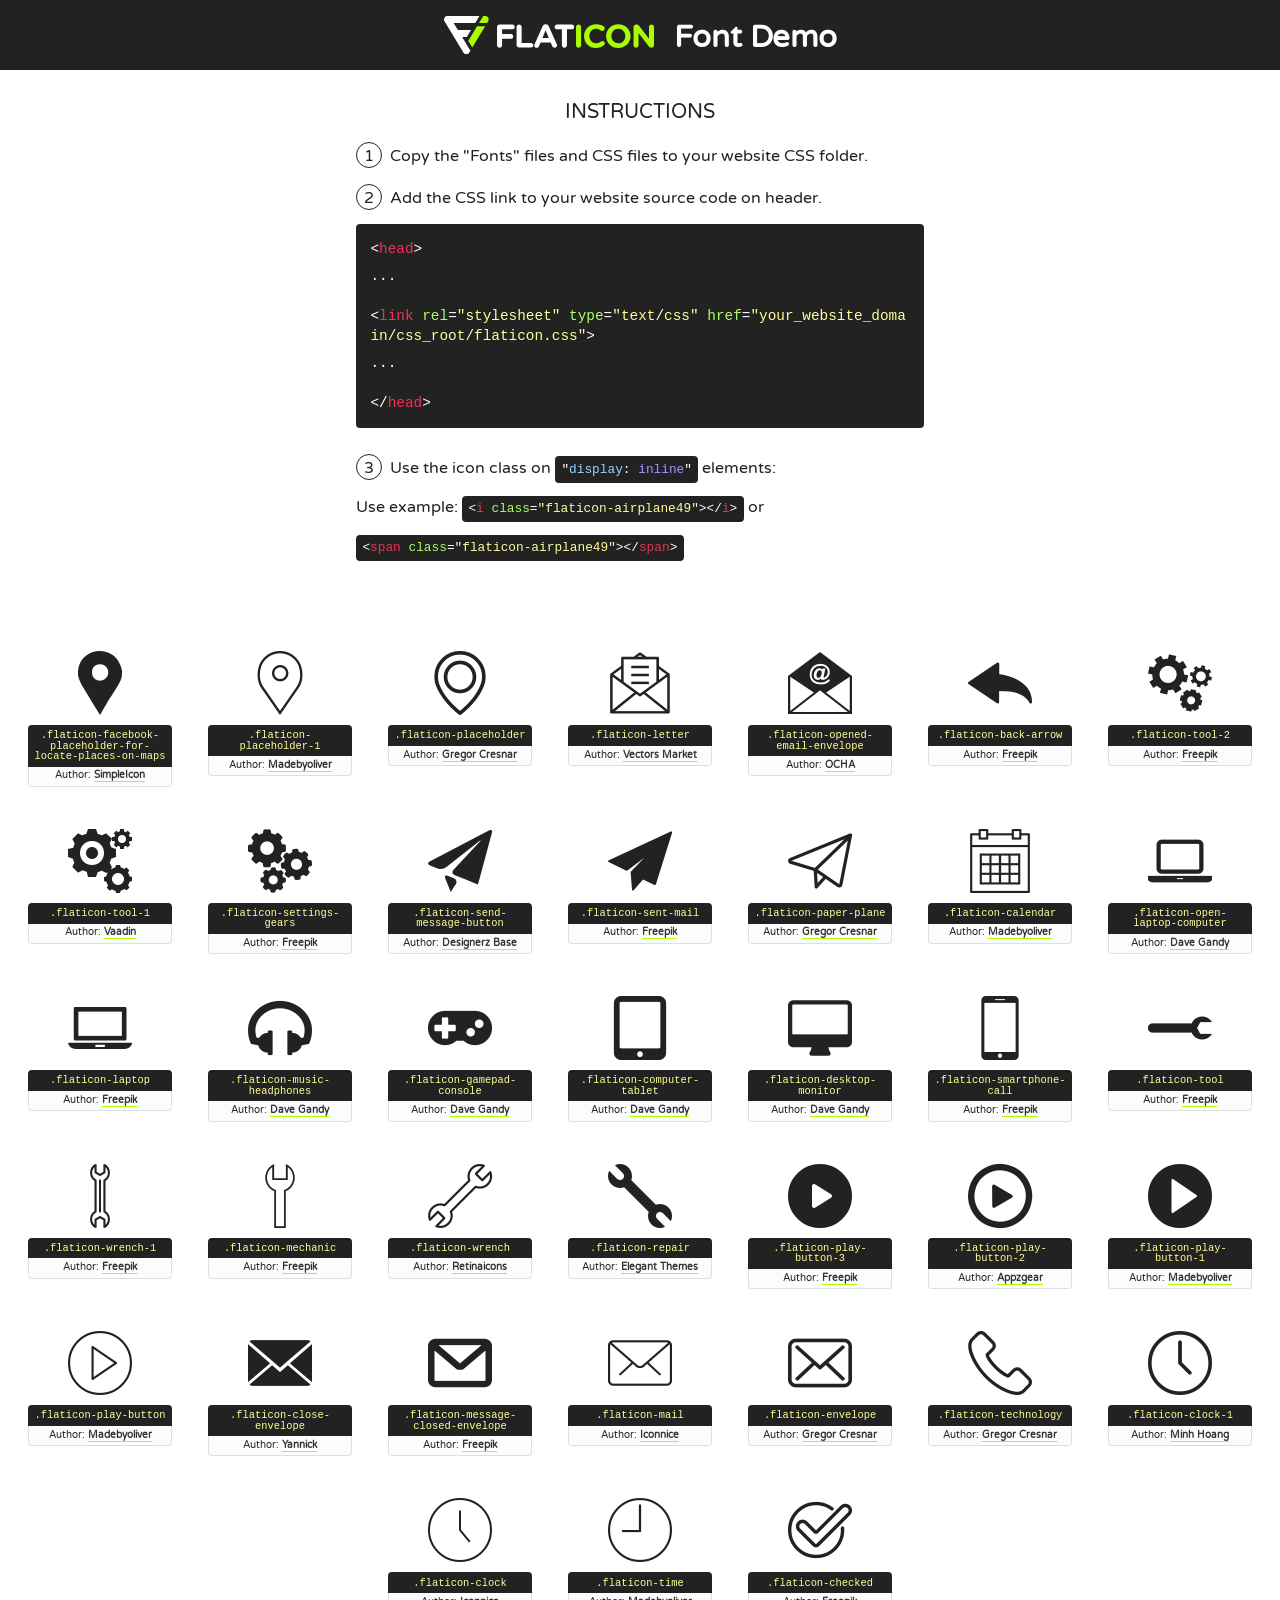
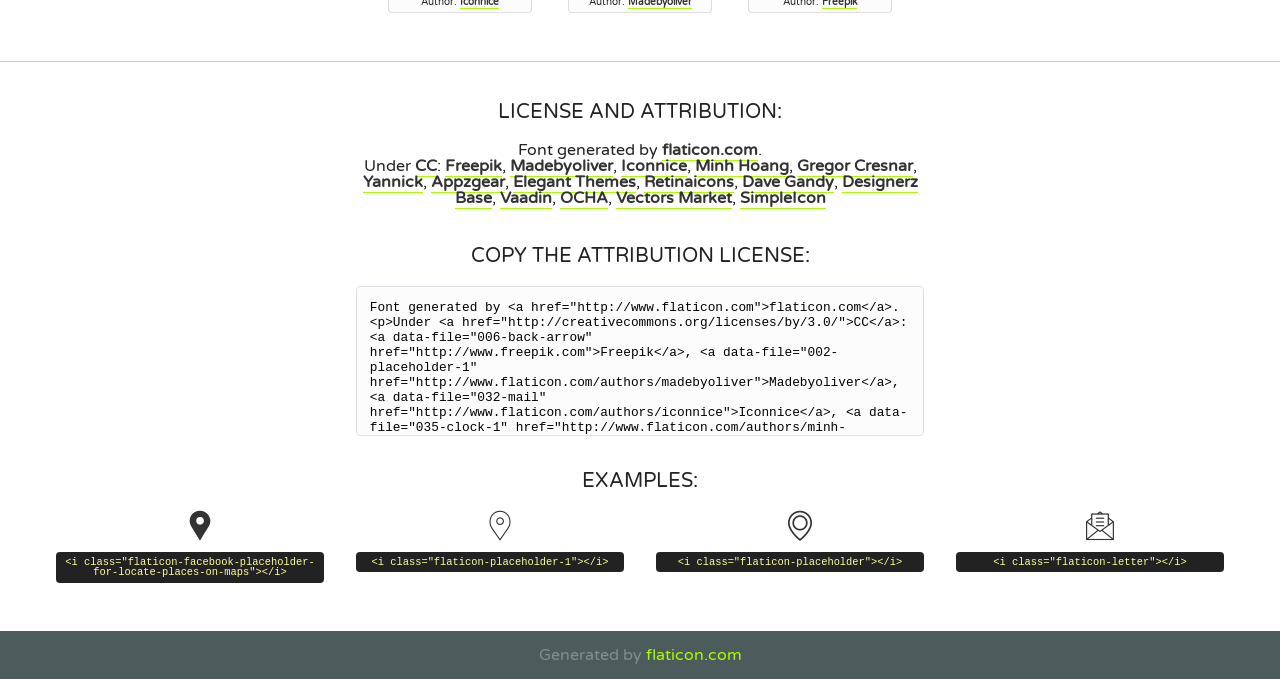
<file: fonts/flaticon.html>
<!DOCTYPE html>
<!--
  Flaticon icon font: Flaticon
  Creation date: 29/04/2017 12:14
-->
<html>
<!DOCTYPE html>
<html>

<head>
    <title>Flaticon WebFont</title>
    <link href="http://fonts.googleapis.com/css?family=Varela+Round" rel="stylesheet" type="text/css" />
    <link rel="stylesheet" type="text/css" href="flaticon.css">
    <meta charset="UTF-8">
    <style>
    html, body, div, span, applet, object, iframe,
    h1, h2, h3, h4, h5, h6, p, blockquote, pre,
    a, abbr, acronym, address, big, cite, code,
    del, dfn, em, img, ins, kbd, q, s, samp,
    small, strike, strong, sub, sup, tt, var,
    b, u, i, center,
    dl, dt, dd, ol, ul, li,
    fieldset, form, label, legend,
    table, caption, tbody, tfoot, thead, tr, th, td,
    article, aside, canvas, details, embed, 
    figure, figcaption, footer, header, hgroup, 
    menu, nav, output, ruby, section, summary,
    time, mark, audio, video {
        margin: 0;
        padding: 0;
        border: 0;
        font-size: 100%;
        font: inherit;
        vertical-align: baseline;
    }
    /* HTML5 display-role reset for older browsers */
    article, aside, details, figcaption, figure, 
    footer, header, hgroup, menu, nav, section {
        display: block;
    }
    body {
        line-height: 1;
    }
    ol, ul {
        list-style: none;
    }
    blockquote, q {
        quotes: none;
    }
    blockquote:before, blockquote:after,
    q:before, q:after {
        content: '';
        content: none;
    }
    table {
        border-collapse: collapse;
        border-spacing: 0;
    }
    body {
        font-family: 'Varela Round', Helvetica, Arial, sans-serif;
        font-size: 16px;
        color: #222;
    }
    a {
        color: #333;
        border-bottom: 1px solid #a9fd00;
        font-weight: bold;
        text-decoration: none;
    }
    * {
        -moz-box-sizing: border-box;
        -webkit-box-sizing: border-box;
        box-sizing: border-box;
        margin: 0;
        padding: 0;
    }
    [class^="flaticon-"]:before, [class*=" flaticon-"]:before, [class^="flaticon-"]:after, [class*=" flaticon-"]:after {
        font-family: Flaticon;
        font-size: 30px;
        font-style: normal;
        margin-left: 20px;
        color: #333;
    }
    .wrapper {
        max-width: 600px;
        margin: auto;
        padding: 0 1em;
    }
    .title {
        font-size: 1.25em;
        text-align: center;
        margin-bottom: 1em;
        text-transform: uppercase;
    }
    header {
        text-align: center;
        background-color: #222;
        color: #fff;
        padding: 1em;
    }
    header .logo {
        width: 210px;
        height: 38px;
        display: inline-block;
        vertical-align: middle;
        margin-right: 1em;
        border: none;
    }
    header strong {
        font-size: 1.95em;
        font-weight: bold;
        vertical-align: middle;
        margin-top: 5px;
        display: inline-block;
    }
    .demo {
        margin: 2em auto;
        line-height: 1.25em;
    }
    .demo ul li {
        margin-bottom: 1em;
    }
    .demo ul li .num {
        color: #222;
        border-radius: 20px;
        display: inline-block;
        width: 26px;
        padding: 3px;
        height: 26px;
        text-align: center;
        margin-right: 0.5em;
        border: 1px solid #222;
    }
    .demo ul li code {
        background-color: #222;
        border-radius: 4px;
        padding: 0.25em 0.5em;
        display: inline-block;
        color: #fff;
        font-family: Consolas,Monaco,Lucida Console,Liberation Mono,DejaVu Sans Mono,Bitstream Vera Sans Mono,Courier New, monospace;
        font-weight: lighter;
        margin-top: 1em;
        font-size: 0.8em;
        word-break: break-all;
    }
    .demo ul li code.big {
        padding: 1em;
        font-size: 0.9em;
    }
    .demo ul li code .red {
        color: #EF3159;
    }
    .demo ul li code .green {
        color: #ACFF65;
    }
    .demo ul li code .yellow {
        color: #FFFF99;
    }
    .demo ul li code .blue {
        color: #99D3FF;
    }
    .demo ul li code .purple {
        color: #A295FF;
    }
    .demo ul li code .dots {
        margin-top: 0.5em;
        display: block;
    }
    #glyphs {
        border-bottom: 1px solid #ccc;
        padding: 2em 0;
        text-align: center;
    }
    .glyph {
        display: inline-block;
        width: 9em;
        margin: 1em;
        text-align: center;
        vertical-align: top;
        background: #FFF;
    }
    .glyph .glyph-icon {
        padding: 10px;
        display: block;
        font-family:"Flaticon";
        font-size: 64px;
        line-height: 1;
    }
    .glyph .glyph-icon:before {
        font-size: 64px;
        color: #222;
        margin-left: 0;
    }
    .class-name {
        font-size: 0.65em;
        background-color: #222;
        color: #fff;
        border-radius: 4px 4px 0 0;
        padding: 0.5em;
        color: #FFFF99;
        font-family: Consolas,Monaco,Lucida Console,Liberation Mono,DejaVu Sans Mono,Bitstream Vera Sans Mono,Courier New, monospace;
    }
    .author-name {
        font-size: 0.6em;
        background-color: #fcfcfd;
        border: 1px solid #DEDEE4;
        border-top: 0;
        border-radius: 0 0 4px 4px;
        padding: 0.5em;
    }
    .class-name:last-child {
        font-size: 10px;
        color:#888;
    }
    .class-name:last-child a {
        font-size: 10px;
        color:#555;
    }
    .class-name:last-child a:hover {
        color:#a9fd00;
    }
    .glyph > input {
        display: block;
        width: 100px;
        margin: 5px auto;
        text-align: center;
        font-size: 12px;
        cursor: text;
    }
    .glyph > input.icon-input {
        font-family:"Flaticon";
        font-size: 16px;
        margin-bottom: 10px;
    }
    .attribution .title {
        margin-top: 2em;
    }
    .attribution textarea {
        background-color: #fcfcfd;
        padding: 1em;
        border: none;
        box-shadow: none;
        border: 1px solid #DEDEE4;
        border-radius: 4px;
        resize: none;
        width: 100%;
        height: 150px;
        font-size: 0.8em;
        font-family: Consolas,Monaco,Lucida Console,Liberation Mono,DejaVu Sans Mono,Bitstream Vera Sans Mono,Courier New, monospace;
        -webkit-appearance: none;
    }
    .iconsuse {
        margin: 2em auto;
        text-align: center;
        max-width: 1200px;
    }
    .iconsuse:after {
        content: '';
        display: table;
        clear: both;
    }
    .iconsuse .image {
        float: left;
        width: 25%;
        padding: 0 1em;
    }
    .iconsuse .image p {
        margin-bottom: 1em;
    }
    .iconsuse .image span {
        display: block;
        font-size: 0.65em;
        background-color: #222;
        color: #fff;
        border-radius: 4px;
        padding: 0.5em;
        color: #FFFF99;
        margin-top: 1em;
        font-family: Consolas,Monaco,Lucida Console,Liberation Mono,DejaVu Sans Mono,Bitstream Vera Sans Mono,Courier New, monospace;
    }
    #footer {
        text-align: center;
        background-color: #4C5B5C;
        color: #7c9192;
        padding: 1em;
    }
    #footer a {
        border: none;
        color: #a9fd00;
        font-weight: normal;
    }
    @media (max-width: 960px) {
        .iconsuse .image {
            width: 50%;
        }
    }
    @media (max-width: 560px) {
        .iconsuse .image {
            width: 100%;
        }
    }
    </style>
</head>

<body class="characters-off">

    <header>
        <a href="http://www.flaticon.com" target="_blank" class="logo">
            <svg version="1.1" xmlns="http://www.w3.org/2000/svg" xmlns:xlink="http://www.w3.org/1999/xlink" xmlns:a="http://ns.adobe.com/AdobeSVGViewerExtensions/3.0/" viewBox="0 0 560.875 102.036" enable-background="new 0 0 560.875 102.036" xml:space="preserve">
                <defs>
                </defs>
                <g>
                    <g class="letters">
                        <path fill="#ffffff" d="M141.596,29.675c0-3.777,2.985-6.767,6.764-6.767h34.438c3.426,0,6.15,2.728,6.15,6.15
                        c0,3.43-2.724,6.149-6.15,6.149h-27.674v13.091h23.719c3.429,0,6.151,2.724,6.151,6.15c0,3.43-2.723,6.149-6.151,6.149h-23.719
                        v17.574c0,3.773-2.986,6.761-6.764,6.761c-3.779,0-6.764-2.989-6.764-6.761V29.675z"></path>
                        <path fill="#ffffff" d="M193.844,29.149c0-3.781,2.985-6.767,6.764-6.767c3.776,0,6.763,2.985,6.763,6.767v42.957h25.039
                        c3.426,0,6.149,2.726,6.149,6.153c0,3.425-2.723,6.15-6.149,6.15h-31.802c-3.779,0-6.764-2.986-6.764-6.768V29.149z"></path>
                        <path fill="#ffffff" d="M241.891,75.71l21.438-48.407c1.492-3.341,4.215-5.357,7.906-5.357h0.792
                        c3.686,0,6.323,2.017,7.815,5.357l21.439,48.407c0.436,0.967,0.701,1.845,0.701,2.723c0,3.602-2.809,6.501-6.414,6.501
                        c-3.161,0-5.269-1.845-6.499-4.655l-4.132-9.661h-27.059l-4.301,10.102c-1.144,2.631-3.426,4.214-6.237,4.214
                        c-3.517,0-6.24-2.81-6.24-6.325C241.1,77.64,241.451,76.677,241.891,75.71z M279.932,58.666l-8.521-20.297l-8.526,20.297H279.932
                        z"></path>
                        <path fill="#ffffff" d="M314.864,35.387H301.86c-3.429,0-6.239-2.813-6.239-6.238c0-3.429,2.811-6.24,6.239-6.24h39.533
                        c3.426,0,6.237,2.811,6.237,6.24c0,3.425-2.811,6.238-6.237,6.238h-13.001v42.785c0,3.773-2.99,6.761-6.764,6.761
                        c-3.779,0-6.764-2.989-6.764-6.761V35.387z"></path>
                        <path fill="#A9FD00" d="M352.615,29.149c0-3.781,2.985-6.767,6.767-6.767c3.774,0,6.761,2.985,6.761,6.767v49.024
                        c0,3.773-2.987,6.761-6.761,6.761c-3.781,0-6.767-2.989-6.767-6.761V29.149z"></path>
                        <path fill="#A9FD00" d="M374.132,53.836v-0.179c0-17.481,13.178-31.801,32.065-31.801c9.22,0,15.459,2.458,20.557,6.238
                        c1.402,1.054,2.637,2.985,2.637,5.357c0,3.692-2.985,6.59-6.681,6.59c-1.845,0-3.071-0.702-4.044-1.319
                        c-3.776-2.813-7.729-4.393-12.562-4.393c-10.364,0-17.831,8.611-17.831,19.154v0.173c0,10.542,7.291,19.329,17.831,19.329
                        c5.715,0,9.492-1.756,13.359-4.834c1.049-0.874,2.458-1.491,4.039-1.491c3.429,0,6.325,2.813,6.325,6.236
                        c0,2.106-1.056,3.78-2.282,4.834c-5.539,4.834-12.036,7.733-21.878,7.733C387.572,85.464,374.132,71.493,374.132,53.836z"></path>
                        <path fill="#A9FD00" d="M433.009,53.836v-0.179c0-17.481,13.79-31.801,32.766-31.801c18.981,0,32.592,14.143,32.592,31.628v0.173
                        c0,17.483-13.785,31.807-32.769,31.807C446.625,85.464,433.009,71.32,433.009,53.836z M484.224,53.836v-0.179
                        c0-10.539-7.725-19.326-18.626-19.326c-10.893,0-18.449,8.611-18.449,19.154v0.173c0,10.542,7.73,19.329,18.626,19.329
                        C476.676,72.986,484.224,64.378,484.224,53.836z"></path>
                        <path fill="#A9FD00" d="M506.233,29.321c0-3.774,2.99-6.763,6.767-6.763h1.401c3.252,0,5.183,1.583,7.029,3.953l26.093,34.265
                        V29.059c0-3.692,2.99-6.677,6.681-6.677c3.683,0,6.671,2.985,6.671,6.677v48.934c0,3.78-2.987,6.765-6.764,6.765h-0.436
                        c-3.257,0-5.188-1.581-7.034-3.953l-27.056-35.492v32.944c0,3.687-2.985,6.676-6.678,6.676c-3.683,0-6.673-2.989-6.673-6.676
                        V29.321z"></path>
                    </g>
                    <g class="insignia">
                        <path fill="#ffffff" d="M48.372,56.137h12.517l11.156-18.537H37.186L25.688,18.539h57.825L94.668,0H9.271
                        C5.925,0,2.842,1.801,1.198,4.716c-1.644,2.907-1.593,6.482,0.134,9.343l50.38,83.501c1.678,2.781,4.689,4.476,7.938,4.476
                        c3.246,0,6.257-1.695,7.935-4.476l2.898-4.804L48.372,56.137z"></path>
                        <g class="i">
                            <path fill="#A9FD00" d="M93.575,18.539h0.031v0.004l21.652,0.004l2.705-4.488c1.727-2.861,1.778-6.436,0.133-9.343
                            C116.454,1.801,113.371,0,110.026,0h-5.294L93.575,18.539z"></path>
                            <polygon fill="#A9FD00" points="88.291,27.356 64.725,66.486 75.519,84.404 109.942,27.356"></polygon>
                        </g>
                    </g>
                </g>
            </svg>
        </a>
        <strong>Font Demo</strong>
    </header>


    <section class="demo wrapper">

        <p class="title">Instructions</p>

        <ul>
            <li>
                <span class="num">1</span>Copy the "Fonts" files and CSS files to your website CSS folder.
            </li>
            <li>
                <span class="num">2</span>Add the CSS link to your website source code on header.
                <code class="big">
                    &lt;<span class="red">head</span>&gt;
                    <br/><span class="dots">...</span>
                    <br/>&lt;<span class="red">link</span> <span class="green">rel</span>=<span class="yellow">"stylesheet"</span> <span class="green">type</span>=<span class="yellow">"text/css"</span> <span class="green">href</span>=<span class="yellow">"your_website_domain/css_root/flaticon.css"</span>&gt;
                    <br/><span class="dots">...</span>
                    <br/>&lt;/<span class="red">head</span>&gt;
                </code>
            </li>

            <li>
                <p>
                    <span class="num">3</span>Use the icon class on <code>"<span class="blue">display</span>:<span class="purple"> inline</span>"</code> elements:
                    <br />
                    Use example: <code>&lt;<span class="red">i</span> <span class="green">class</span>=<span class="yellow">&quot;flaticon-airplane49&quot;</span>&gt;&lt;/<span class="red">i</span>&gt;</code> or <code>&lt;<span class="red">span</span> <span class="green">class</span>=<span class="yellow">&quot;flaticon-airplane49&quot;</span>&gt;&lt;/<span class="red">span</span>&gt;</code>
            </li>
        </ul>

    </section>




   <section id="glyphs">          
    
      
        <div class="glyph"><div class="glyph-icon flaticon-facebook-placeholder-for-locate-places-on-maps"></div>
            <div class="class-name">.flaticon-facebook-placeholder-for-locate-places-on-maps</div>
            <div class="author-name">Author: <a data-file="001-facebook-placeholder-for-locate-places-on-maps" href="http://www.flaticon.com/authors/simpleicon">SimpleIcon</a> </div> 
        </div>        
        
        <div class="glyph"><div class="glyph-icon flaticon-placeholder-1"></div>
            <div class="class-name">.flaticon-placeholder-1</div>
            <div class="author-name">Author: <a data-file="002-placeholder-1" href="http://www.flaticon.com/authors/madebyoliver">Madebyoliver</a> </div> 
        </div>        
        
        <div class="glyph"><div class="glyph-icon flaticon-placeholder"></div>
            <div class="class-name">.flaticon-placeholder</div>
            <div class="author-name">Author: <a data-file="003-placeholder" href="http://www.flaticon.com/authors/gregor-cresnar">Gregor Cresnar</a> </div> 
        </div>        
        
        <div class="glyph"><div class="glyph-icon flaticon-letter"></div>
            <div class="class-name">.flaticon-letter</div>
            <div class="author-name">Author: <a data-file="004-letter" href="http://www.flaticon.com/authors/vectors-market">Vectors Market</a> </div> 
        </div>        
        
        <div class="glyph"><div class="glyph-icon flaticon-opened-email-envelope"></div>
            <div class="class-name">.flaticon-opened-email-envelope</div>
            <div class="author-name">Author: <a data-file="005-opened-email-envelope" href="http://www.flaticon.com/authors/ocha">OCHA</a> </div> 
        </div>        
        
        <div class="glyph"><div class="glyph-icon flaticon-back-arrow"></div>
            <div class="class-name">.flaticon-back-arrow</div>
            <div class="author-name">Author: <a data-file="006-back-arrow" href="http://www.freepik.com">Freepik</a> </div> 
        </div>        
        
        <div class="glyph"><div class="glyph-icon flaticon-tool-2"></div>
            <div class="class-name">.flaticon-tool-2</div>
            <div class="author-name">Author: <a data-file="007-tool-2" href="http://www.freepik.com">Freepik</a> </div> 
        </div>        
        
        <div class="glyph"><div class="glyph-icon flaticon-tool-1"></div>
            <div class="class-name">.flaticon-tool-1</div>
            <div class="author-name">Author: <a data-file="008-tool-1" href="http://www.flaticon.com/authors/vaadin">Vaadin</a> </div> 
        </div>        
        
        <div class="glyph"><div class="glyph-icon flaticon-settings-gears"></div>
            <div class="class-name">.flaticon-settings-gears</div>
            <div class="author-name">Author: <a data-file="009-settings-gears" href="http://www.freepik.com">Freepik</a> </div> 
        </div>        
        
        <div class="glyph"><div class="glyph-icon flaticon-send-message-button"></div>
            <div class="class-name">.flaticon-send-message-button</div>
            <div class="author-name">Author: <a data-file="010-send-message-button" href="http://www.flaticon.com/authors/designerz-base">Designerz Base</a> </div> 
        </div>        
        
        <div class="glyph"><div class="glyph-icon flaticon-sent-mail"></div>
            <div class="class-name">.flaticon-sent-mail</div>
            <div class="author-name">Author: <a data-file="011-sent-mail" href="http://www.freepik.com">Freepik</a> </div> 
        </div>        
        
        <div class="glyph"><div class="glyph-icon flaticon-paper-plane"></div>
            <div class="class-name">.flaticon-paper-plane</div>
            <div class="author-name">Author: <a data-file="012-paper-plane" href="http://www.flaticon.com/authors/gregor-cresnar">Gregor Cresnar</a> </div> 
        </div>        
        
        <div class="glyph"><div class="glyph-icon flaticon-calendar"></div>
            <div class="class-name">.flaticon-calendar</div>
            <div class="author-name">Author: <a data-file="013-calendar" href="http://www.flaticon.com/authors/madebyoliver">Madebyoliver</a> </div> 
        </div>        
        
        <div class="glyph"><div class="glyph-icon flaticon-open-laptop-computer"></div>
            <div class="class-name">.flaticon-open-laptop-computer</div>
            <div class="author-name">Author: <a data-file="014-open-laptop-computer" href="http://www.flaticon.com/authors/dave-gandy">Dave Gandy</a> </div> 
        </div>        
        
        <div class="glyph"><div class="glyph-icon flaticon-laptop"></div>
            <div class="class-name">.flaticon-laptop</div>
            <div class="author-name">Author: <a data-file="015-laptop" href="http://www.freepik.com">Freepik</a> </div> 
        </div>        
        
        <div class="glyph"><div class="glyph-icon flaticon-music-headphones"></div>
            <div class="class-name">.flaticon-music-headphones</div>
            <div class="author-name">Author: <a data-file="016-music-headphones" href="http://www.flaticon.com/authors/dave-gandy">Dave Gandy</a> </div> 
        </div>        
        
        <div class="glyph"><div class="glyph-icon flaticon-gamepad-console"></div>
            <div class="class-name">.flaticon-gamepad-console</div>
            <div class="author-name">Author: <a data-file="017-gamepad-console" href="http://www.flaticon.com/authors/dave-gandy">Dave Gandy</a> </div> 
        </div>        
        
        <div class="glyph"><div class="glyph-icon flaticon-computer-tablet"></div>
            <div class="class-name">.flaticon-computer-tablet</div>
            <div class="author-name">Author: <a data-file="018-computer-tablet" href="http://www.flaticon.com/authors/dave-gandy">Dave Gandy</a> </div> 
        </div>        
        
        <div class="glyph"><div class="glyph-icon flaticon-desktop-monitor"></div>
            <div class="class-name">.flaticon-desktop-monitor</div>
            <div class="author-name">Author: <a data-file="019-desktop-monitor" href="http://www.flaticon.com/authors/dave-gandy">Dave Gandy</a> </div> 
        </div>        
        
        <div class="glyph"><div class="glyph-icon flaticon-smartphone-call"></div>
            <div class="class-name">.flaticon-smartphone-call</div>
            <div class="author-name">Author: <a data-file="020-smartphone-call" href="http://www.freepik.com">Freepik</a> </div> 
        </div>        
        
        <div class="glyph"><div class="glyph-icon flaticon-tool"></div>
            <div class="class-name">.flaticon-tool</div>
            <div class="author-name">Author: <a data-file="021-tool" href="http://www.freepik.com">Freepik</a> </div> 
        </div>        
        
        <div class="glyph"><div class="glyph-icon flaticon-wrench-1"></div>
            <div class="class-name">.flaticon-wrench-1</div>
            <div class="author-name">Author: <a data-file="022-wrench-1" href="http://www.freepik.com">Freepik</a> </div> 
        </div>        
        
        <div class="glyph"><div class="glyph-icon flaticon-mechanic"></div>
            <div class="class-name">.flaticon-mechanic</div>
            <div class="author-name">Author: <a data-file="023-mechanic" href="http://www.freepik.com">Freepik</a> </div> 
        </div>        
        
        <div class="glyph"><div class="glyph-icon flaticon-wrench"></div>
            <div class="class-name">.flaticon-wrench</div>
            <div class="author-name">Author: <a data-file="024-wrench" href="http://www.flaticon.com/authors/retinaicons">Retinaicons</a> </div> 
        </div>        
        
        <div class="glyph"><div class="glyph-icon flaticon-repair"></div>
            <div class="class-name">.flaticon-repair</div>
            <div class="author-name">Author: <a data-file="025-repair" href="http://www.flaticon.com/authors/elegant-themes">Elegant Themes</a> </div> 
        </div>        
        
        <div class="glyph"><div class="glyph-icon flaticon-play-button-3"></div>
            <div class="class-name">.flaticon-play-button-3</div>
            <div class="author-name">Author: <a data-file="026-play-button-3" href="http://www.freepik.com">Freepik</a> </div> 
        </div>        
        
        <div class="glyph"><div class="glyph-icon flaticon-play-button-2"></div>
            <div class="class-name">.flaticon-play-button-2</div>
            <div class="author-name">Author: <a data-file="027-play-button-2" href="http://www.flaticon.com/authors/appzgear">Appzgear</a> </div> 
        </div>        
        
        <div class="glyph"><div class="glyph-icon flaticon-play-button-1"></div>
            <div class="class-name">.flaticon-play-button-1</div>
            <div class="author-name">Author: <a data-file="028-play-button-1" href="http://www.flaticon.com/authors/madebyoliver">Madebyoliver</a> </div> 
        </div>        
        
        <div class="glyph"><div class="glyph-icon flaticon-play-button"></div>
            <div class="class-name">.flaticon-play-button</div>
            <div class="author-name">Author: <a data-file="029-play-button" href="http://www.flaticon.com/authors/madebyoliver">Madebyoliver</a> </div> 
        </div>        
        
        <div class="glyph"><div class="glyph-icon flaticon-close-envelope"></div>
            <div class="class-name">.flaticon-close-envelope</div>
            <div class="author-name">Author: <a data-file="030-close-envelope" href="http://www.flaticon.com/authors/yannick">Yannick</a> </div> 
        </div>        
        
        <div class="glyph"><div class="glyph-icon flaticon-message-closed-envelope"></div>
            <div class="class-name">.flaticon-message-closed-envelope</div>
            <div class="author-name">Author: <a data-file="031-message-closed-envelope" href="http://www.freepik.com">Freepik</a> </div> 
        </div>        
        
        <div class="glyph"><div class="glyph-icon flaticon-mail"></div>
            <div class="class-name">.flaticon-mail</div>
            <div class="author-name">Author: <a data-file="032-mail" href="http://www.flaticon.com/authors/iconnice">Iconnice</a> </div> 
        </div>        
        
        <div class="glyph"><div class="glyph-icon flaticon-envelope"></div>
            <div class="class-name">.flaticon-envelope</div>
            <div class="author-name">Author: <a data-file="033-envelope" href="http://www.flaticon.com/authors/gregor-cresnar">Gregor Cresnar</a> </div> 
        </div>        
        
        <div class="glyph"><div class="glyph-icon flaticon-technology"></div>
            <div class="class-name">.flaticon-technology</div>
            <div class="author-name">Author: <a data-file="034-technology" href="http://www.flaticon.com/authors/gregor-cresnar">Gregor Cresnar</a> </div> 
        </div>        
        
        <div class="glyph"><div class="glyph-icon flaticon-clock-1"></div>
            <div class="class-name">.flaticon-clock-1</div>
            <div class="author-name">Author: <a data-file="035-clock-1" href="http://www.flaticon.com/authors/minh-hoang">Minh Hoang</a> </div> 
        </div>        
        
        <div class="glyph"><div class="glyph-icon flaticon-clock"></div>
            <div class="class-name">.flaticon-clock</div>
            <div class="author-name">Author: <a data-file="036-clock" href="http://www.flaticon.com/authors/iconnice">Iconnice</a> </div> 
        </div>        
        
        <div class="glyph"><div class="glyph-icon flaticon-time"></div>
            <div class="class-name">.flaticon-time</div>
            <div class="author-name">Author: <a data-file="037-time" href="http://www.flaticon.com/authors/madebyoliver">Madebyoliver</a> </div> 
        </div>        
        
        <div class="glyph"><div class="glyph-icon flaticon-checked"></div>
            <div class="class-name">.flaticon-checked</div>
            <div class="author-name">Author: <a data-file="038-checked" href="http://www.freepik.com">Freepik</a> </div> 
        </div>        
        

    </section>



    <section class="attribution wrapper"   style="text-align:center;">

      <div class="title">License and attribution:</div><div class="attrDiv">Font generated by <a href="http://www.flaticon.com">flaticon.com</a>. <div><p>Under <a href="http://creativecommons.org/licenses/by/3.0/">CC</a>: <a data-file="006-back-arrow" href="http://www.freepik.com">Freepik</a>, <a data-file="002-placeholder-1" href="http://www.flaticon.com/authors/madebyoliver">Madebyoliver</a>, <a data-file="032-mail" href="http://www.flaticon.com/authors/iconnice">Iconnice</a>, <a data-file="035-clock-1" href="http://www.flaticon.com/authors/minh-hoang">Minh Hoang</a>, <a data-file="003-placeholder" href="http://www.flaticon.com/authors/gregor-cresnar">Gregor Cresnar</a>, <a data-file="030-close-envelope" href="http://www.flaticon.com/authors/yannick">Yannick</a>, <a data-file="027-play-button-2" href="http://www.flaticon.com/authors/appzgear">Appzgear</a>, <a data-file="025-repair" href="http://www.flaticon.com/authors/elegant-themes">Elegant Themes</a>, <a data-file="024-wrench" href="http://www.flaticon.com/authors/retinaicons">Retinaicons</a>, <a data-file="014-open-laptop-computer" href="http://www.flaticon.com/authors/dave-gandy">Dave Gandy</a>, <a data-file="010-send-message-button" href="http://www.flaticon.com/authors/designerz-base">Designerz Base</a>, <a data-file="008-tool-1" href="http://www.flaticon.com/authors/vaadin">Vaadin</a>, <a data-file="005-opened-email-envelope" href="http://www.flaticon.com/authors/ocha">OCHA</a>, <a data-file="004-letter" href="http://www.flaticon.com/authors/vectors-market">Vectors Market</a>, <a data-file="001-facebook-placeholder-for-locate-places-on-maps" href="http://www.flaticon.com/authors/simpleicon">SimpleIcon</a></p>  </div>
      </div>
      <div class="title">Copy the Attribution License:</div>

    <textarea onclick="this.focus();this.select();">Font generated by &lt;a href=&quot;http://www.flaticon.com&quot;&gt;flaticon.com&lt;/a&gt;. <p>Under <a href="http://creativecommons.org/licenses/by/3.0/">CC</a>: <a data-file="006-back-arrow" href="http://www.freepik.com">Freepik</a>, <a data-file="002-placeholder-1" href="http://www.flaticon.com/authors/madebyoliver">Madebyoliver</a>, <a data-file="032-mail" href="http://www.flaticon.com/authors/iconnice">Iconnice</a>, <a data-file="035-clock-1" href="http://www.flaticon.com/authors/minh-hoang">Minh Hoang</a>, <a data-file="003-placeholder" href="http://www.flaticon.com/authors/gregor-cresnar">Gregor Cresnar</a>, <a data-file="030-close-envelope" href="http://www.flaticon.com/authors/yannick">Yannick</a>, <a data-file="027-play-button-2" href="http://www.flaticon.com/authors/appzgear">Appzgear</a>, <a data-file="025-repair" href="http://www.flaticon.com/authors/elegant-themes">Elegant Themes</a>, <a data-file="024-wrench" href="http://www.flaticon.com/authors/retinaicons">Retinaicons</a>, <a data-file="014-open-laptop-computer" href="http://www.flaticon.com/authors/dave-gandy">Dave Gandy</a>, <a data-file="010-send-message-button" href="http://www.flaticon.com/authors/designerz-base">Designerz Base</a>, <a data-file="008-tool-1" href="http://www.flaticon.com/authors/vaadin">Vaadin</a>, <a data-file="005-opened-email-envelope" href="http://www.flaticon.com/authors/ocha">OCHA</a>, <a data-file="004-letter" href="http://www.flaticon.com/authors/vectors-market">Vectors Market</a>, <a data-file="001-facebook-placeholder-for-locate-places-on-maps" href="http://www.flaticon.com/authors/simpleicon">SimpleIcon</a></p>  
     </textarea>

    </section>

    <section class="iconsuse">

          <div class="title">Examples:</div>            
             
            <div class="image">
                <p>
                    <i class="glyph-icon flaticon-facebook-placeholder-for-locate-places-on-maps"></i> 
                    <span>&lt;i class=&quot;flaticon-facebook-placeholder-for-locate-places-on-maps&quot;&gt;&lt;/i&gt;</span>
                </p>
            </div>
            
            <div class="image">
                <p>
                    <i class="glyph-icon flaticon-placeholder-1"></i> 
                    <span>&lt;i class=&quot;flaticon-placeholder-1&quot;&gt;&lt;/i&gt;</span>
                </p>
            </div>
            
            <div class="image">
                <p>
                    <i class="glyph-icon flaticon-placeholder"></i> 
                    <span>&lt;i class=&quot;flaticon-placeholder&quot;&gt;&lt;/i&gt;</span>
                </p>
            </div>
            
            <div class="image">
                <p>
                    <i class="glyph-icon flaticon-letter"></i> 
                    <span>&lt;i class=&quot;flaticon-letter&quot;&gt;&lt;/i&gt;</span>
                </p>
            </div>
                       
        </div>
                            
    </section>

<div id="footer">
    <div>Generated by <a href="http://www.flaticon.com">flaticon.com</a>
    </div>
</div>



</body>
</html>
</file>
<file: fonts/flaticon.css>
/*
  	Flaticon icon font: Flaticon
  	Creation date: 29/04/2017 12:14
  	*/

@font-face {
  font-family: "Flaticon";
  src: url("./Flaticon.eot");
  src: url("./Flaticon.eot?#iefix") format("embedded-opentype"),
       url("./Flaticon.woff") format("woff"),
       url("./Flaticon.ttf") format("truetype"),
       url("./Flaticon.svg#Flaticon") format("svg");
  font-weight: normal;
  font-style: normal;
}

@media screen and (-webkit-min-device-pixel-ratio:0) {
  @font-face {
    font-family: "Flaticon";
    src: url("./Flaticon.svg#Flaticon") format("svg");
  }
}

[class^="flaticon-"]:before, [class*=" flaticon-"]:before,
[class^="flaticon-"]:after, [class*=" flaticon-"]:after {   
  font-family: Flaticon;
        font-size: 20px;
font-style: normal;
margin-left: 20px;
}

.flaticon-facebook-placeholder-for-locate-places-on-maps:before { content: "\f100"; }
.flaticon-placeholder-1:before { content: "\f101"; }
.flaticon-placeholder:before { content: "\f102"; }
.flaticon-letter:before { content: "\f103"; }
.flaticon-opened-email-envelope:before { content: "\f104"; }
.flaticon-back-arrow:before { content: "\f105"; }
.flaticon-tool-2:before { content: "\f106"; }
.flaticon-tool-1:before { content: "\f107"; }
.flaticon-settings-gears:before { content: "\f108"; }
.flaticon-send-message-button:before { content: "\f109"; }
.flaticon-sent-mail:before { content: "\f10a"; }
.flaticon-paper-plane:before { content: "\f10b"; }
.flaticon-calendar:before { content: "\f10c"; }
.flaticon-open-laptop-computer:before { content: "\f10d"; }
.flaticon-laptop:before { content: "\f10e"; }
.flaticon-music-headphones:before { content: "\f10f"; }
.flaticon-gamepad-console:before { content: "\f110"; }
.flaticon-computer-tablet:before { content: "\f111"; }
.flaticon-desktop-monitor:before { content: "\f112"; }
.flaticon-smartphone-call:before { content: "\f113"; }
.flaticon-tool:before { content: "\f114"; }
.flaticon-wrench-1:before { content: "\f115"; }
.flaticon-mechanic:before { content: "\f116"; }
.flaticon-wrench:before { content: "\f117"; }
.flaticon-repair:before { content: "\f118"; }
.flaticon-play-button-3:before { content: "\f119"; }
.flaticon-play-button-2:before { content: "\f11a"; }
.flaticon-play-button-1:before { content: "\f11b"; }
.flaticon-play-button:before { content: "\f11c"; }
.flaticon-close-envelope:before { content: "\f11d"; }
.flaticon-message-closed-envelope:before { content: "\f11e"; }
.flaticon-mail:before { content: "\f11f"; }
.flaticon-envelope:before { content: "\f120"; }
.flaticon-technology:before { content: "\f121"; }
.flaticon-clock-1:before { content: "\f122"; }
.flaticon-clock:before { content: "\f123"; }
.flaticon-time:before { content: "\f124"; }
.flaticon-checked:before { content: "\f125"; }
</file>
